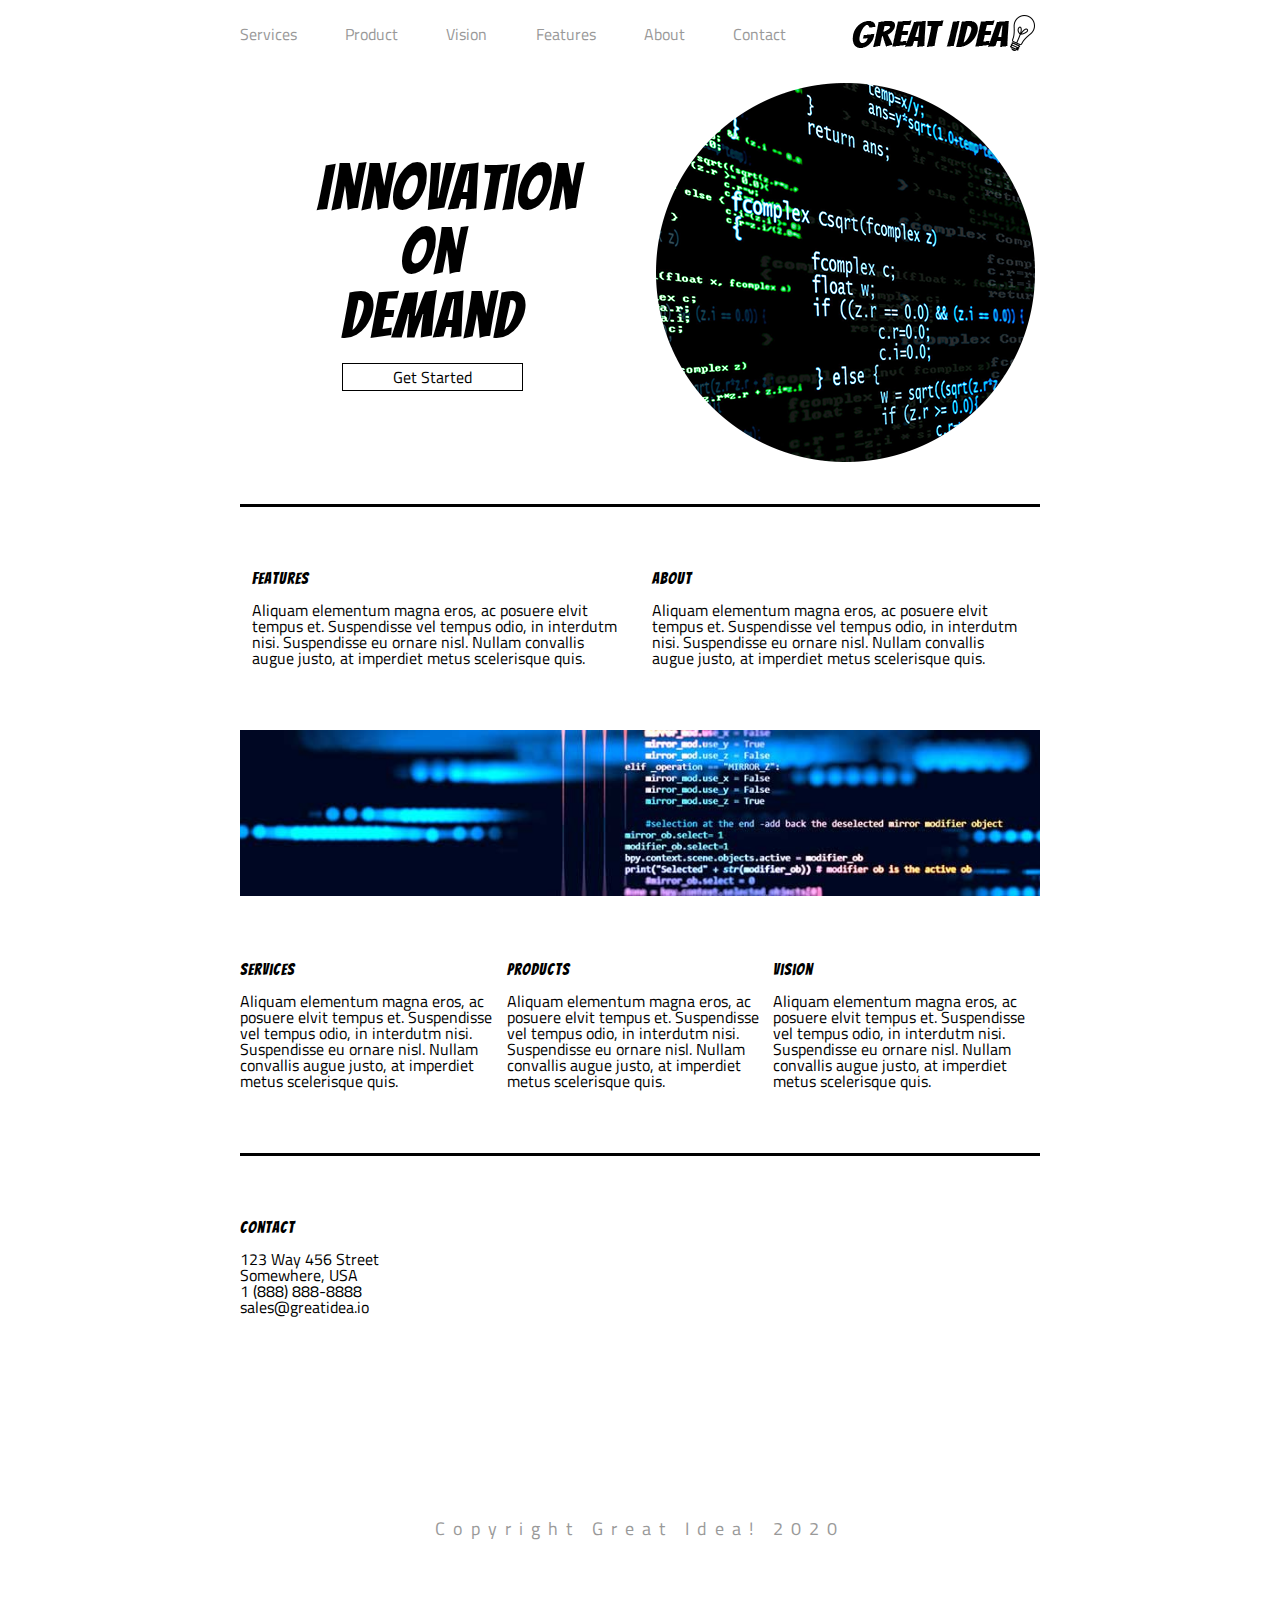
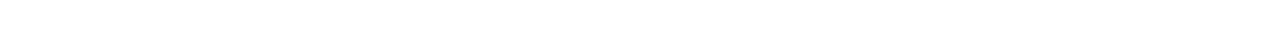
<file: mobile-first/index.html>
<!doctype html>

<html lang="en">
<head>
  <meta charset="utf-8">
  <meta name="viewport" content="width=device-width, initial-scale=1">
  <title>Great Idea - Responsive I</title>

  <link href="https://fonts.googleapis.com/css?family=Bangers|Titillium+Web" rel="stylesheet">
  <link rel="stylesheet" href="css/index.css">

</head>

<body>
  <div class="container">
    <header>
      <div class="nav-bar flex">
        <nav>
            <li><a href="./services.html">Services</a></li>
            <li>Product</li>
            <li>Vision</li>
            <li>Features</li>
            <li>About</li>
            <li>Contact</li>
        </nav>
        <div class="logo-div">
          <img class="logo" src="img/logo.png" alt="Great Idea! Company logo.">
        </div>
      </div>
      <div class="call-to-action flex">
        <div class="cta-main flex">
          <h1>Innovation On Demand</h1>

          <a href="#">Get Started</a>
        </div>
        <div class="cta-img">
          <img src="img/header-img.png" alt="Image of a code snippet.">
        </div>
      </div>
    </header>
    
    <section class="info flex">
      <div class="info-top flex">
        <section class="features">
          <h2>Features</h2>
          <p>Aliquam elementum magna eros, ac posuere elvit tempus et. Suspendisse vel tempus odio, in interdutm nisi. Suspendisse eu ornare nisl. Nullam convallis augue justo, at imperdiet metus scelerisque quis.</p>
        </section>
        <section class="about">
          <h2>About</h2>
          <p>Aliquam elementum magna eros, ac posuere elvit tempus et. Suspendisse vel tempus odio, in interdutm nisi. Suspendisse eu ornare nisl. Nullam convallis augue justo, at imperdiet metus scelerisque quis.</p>
        </section>
      </div>
      <div class="info-middle">
        <img class="middle-img" src="img/mid-page-accent.jpg" alt="Image of code snippets across the screen">
      </div>
      <div class="info-bottom flex">
        <section class="services">
          <h2>Services</h2>
          <p>Aliquam elementum magna eros, ac posuere elvit tempus et. Suspendisse vel tempus odio, in interdutm nisi. Suspendisse eu ornare nisl. Nullam convallis augue justo, at imperdiet metus scelerisque quis.</p>
        </section>
        <section class="products">
          <h2>Products</h2>
          <p>Aliquam elementum magna eros, ac posuere elvit tempus et. Suspendisse vel tempus odio, in interdutm nisi. Suspendisse eu ornare nisl. Nullam convallis augue justo, at imperdiet metus scelerisque quis.</p>
        </section>
        <section class="vision">
          <h2>Vision</h2>
          <p>Aliquam elementum magna eros, ac posuere elvit tempus et. Suspendisse vel tempus odio, in interdutm nisi. Suspendisse eu ornare nisl. Nullam convallis augue justo, at imperdiet metus scelerisque quis.</p>
        </section>
      </div>
    </section>

    <section class="contact">
      <h1>Contact</h1>
      <address>
        <ul>
          <li>123 Way 456 Street
          Somewhere, USA</li>
          <li>1 (888) 888-8888</li>
          <li>sales@greatidea.io</li>
        </ul>
      </address>
    </section>
  </div>

  <footer class="flex">
      <label for="nav-menu">Menu</label>
      <input type="checkbox" id="nav-menu">
      <nav>
        <ul>
          <li><a href="./services.html">Services</a></li>
          <li>Products</li>
          <li>vision</li>
          <li>Features</li>
          <li>About</li>
          <li>Contact</li>
        </ul>
      </nav>
      <span>Copyright Great Idea! 2020</span>
  </footer>
</body>
</html>
</file>
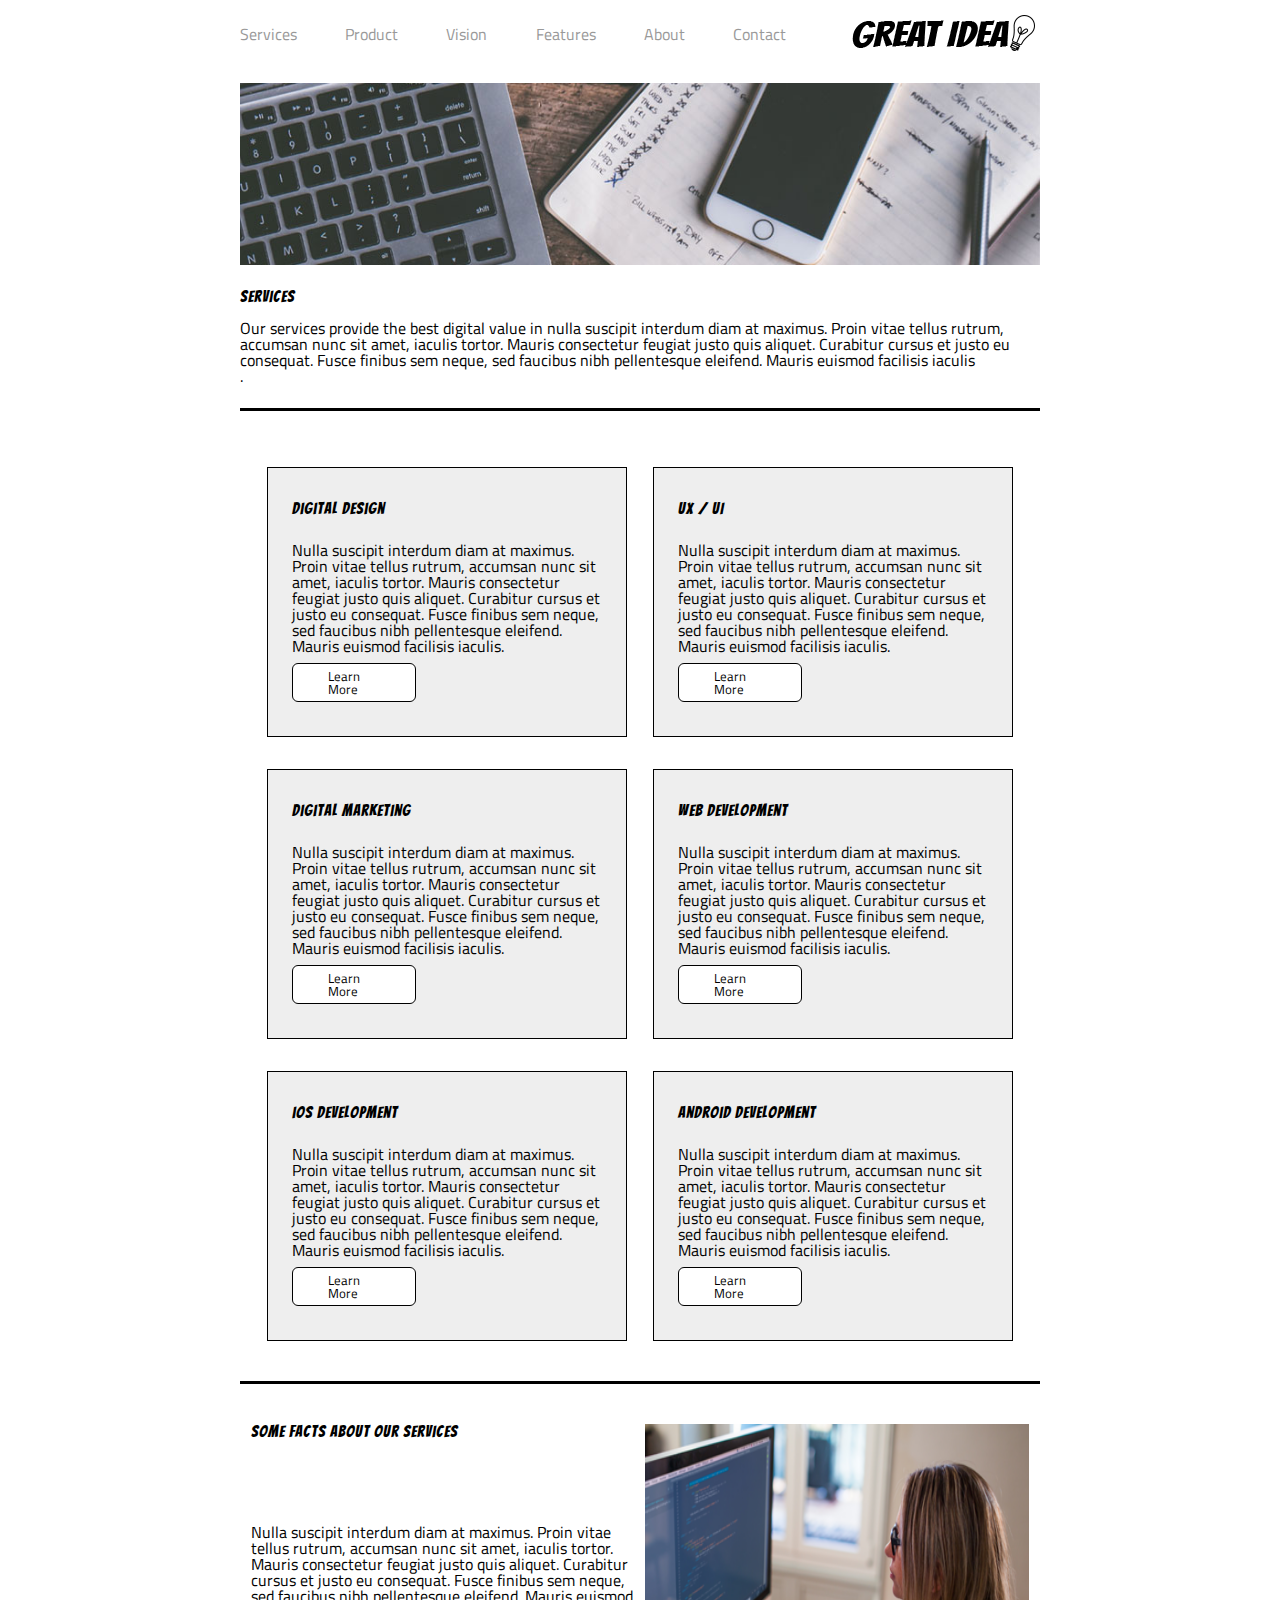
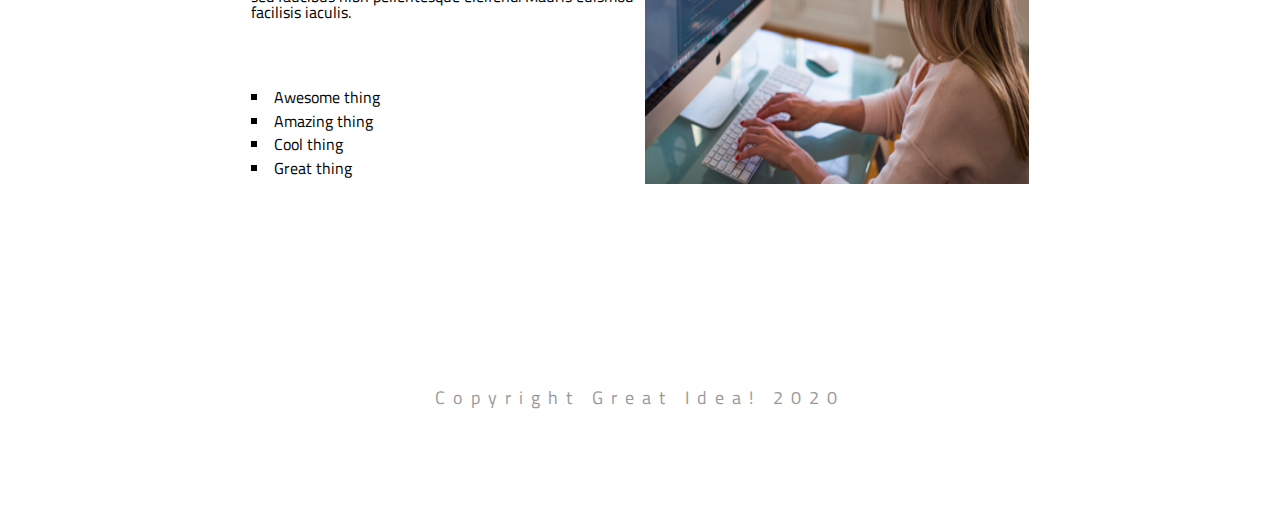
<file: mobile-first/services.html>
<!doctype html>

<html lang="en">
<head>
  <meta charset="utf-8">

  <title>Great Idea!</title>

  <link href="https://fonts.googleapis.com/css?family=Bangers|Titillium+Web" rel="stylesheet">
  <link rel="stylesheet" href="css/index.css">

  <!--[if lt IE 9]>
    <script src="https://cdnjs.cloudflare.com/ajax/libs/html5shiv/3.7.3/html5shiv.js"></script>
  <![endif]-->
</head>

<body>
<div class="container">

  <header>
    <div class="nav-bar flex services-page">
      <nav class="flex">
          <li>Services</li>
          <li>Product</li>
          <li>Vision</li>
          <li>Features</li>
          <li>About</li>
          <li>Contact</li>
      </nav>
      <div class="logo-div">
        <a href="./index.html"><img class="logo" src="img/logo.png" alt="Great Idea! Company logo."></a>
      </div>
    </div>


    <img class="services-header-img" src="./img/services-header.jpg" alt="Our services header image">
    <section class="title-card flex">
      <h1>Services</h1>

      <p>Our services provide the best digital value in nulla suscipit interdum diam at maximus. Proin vitae tellus rutrum, accumsan nunc sit amet, iaculis tortor. Mauris consectetur feugiat justo quis aliquet. Curabitur cursus et justo eu consequat. Fusce finibus sem neque, sed faucibus nibh pellentesque eleifend. Mauris euismod facilisis iaculis</p>.
    </section>
    
  </header>

  <div class="content flex">

    <section class="digital-design flex">
      <h2>Digital Design</h2>

      <p>Nulla suscipit interdum diam at maximus. Proin vitae tellus rutrum, accumsan nunc sit amet, iaculis tortor. Mauris consectetur feugiat justo quis aliquet. Curabitur cursus et justo eu consequat. Fusce finibus sem neque, sed faucibus nibh pellentesque
      eleifend. Mauris euismod facilisis iaculis.</p>

      <a href="#">Learn More</a>
    </section>

    <section class="ui flex">
      <h1>UX / UI</h1>

      <p>Nulla suscipit interdum diam at maximus. Proin vitae tellus rutrum, accumsan nunc sit amet, iaculis tortor. Mauris consectetur feugiat justo quis aliquet. Curabitur cursus et justo eu consequat. Fusce finibus sem neque, sed faucibus nibh pellentesque
      eleifend. Mauris euismod facilisis iaculis.</p>

      <a href="#">Learn More</a>
    </section>

    <section class="digital-marketing flex">
      <h1>Digital Marketing</h1>

      <p>Nulla suscipit interdum diam at maximus. Proin vitae tellus rutrum, accumsan nunc sit amet, iaculis tortor. Mauris consectetur feugiat justo quis aliquet. Curabitur cursus et justo eu consequat. Fusce finibus sem neque, sed faucibus nibh pellentesque
      eleifend. Mauris euismod facilisis iaculis.</p>

      <a href="#">Learn More</a>
    </section>

    <section class="webdev flex">
      <h1>Web Development</h1>

      <p>Nulla suscipit interdum diam at maximus. Proin vitae tellus rutrum, accumsan nunc sit amet, iaculis tortor. Mauris consectetur feugiat justo quis aliquet. Curabitur cursus et justo eu consequat. Fusce finibus sem neque, sed faucibus nibh pellentesque
      eleifend. Mauris euismod facilisis iaculis.</p>

      <a href="#">Learn More</a>
    </section>

    <section class="ios flex">
      <h1>iOS Development</h1>

      <p>Nulla suscipit interdum diam at maximus. Proin vitae tellus rutrum, accumsan nunc sit amet, iaculis tortor. Mauris consectetur feugiat justo quis aliquet. Curabitur cursus et justo eu consequat. Fusce finibus sem neque, sed faucibus nibh pellentesque
      eleifend. Mauris euismod facilisis iaculis.</p>

      <a href="#">Learn More</a>
    </section>

    <section class="android flex">
      <h1>Android Development</h1>

      <p>Nulla suscipit interdum diam at maximus. Proin vitae tellus rutrum, accumsan nunc sit amet, iaculis tortor. Mauris consectetur feugiat justo quis aliquet. Curabitur cursus et justo eu consequat. Fusce finibus sem neque, sed faucibus nibh pellentesque
    eleifend. Mauris euismod facilisis iaculis.</p>

      <a href="#">Learn More</a>
    </section>

  </div>
 

  <section class="services-info flex">
    <div class="facts flex">
      <h2>Some Facts About Our Services</h2>

      <p>Nulla suscipit interdum diam at maximus. Proin vitae tellus rutrum, accumsan nunc sit amet, iaculis tortor. Mauris consectetur feugiat justo quis aliquet. Curabitur cursus et justo eu consequat. Fusce finibus sem neque, sed faucibus nibh pellentesque
      eleifend. Mauris euismod facilisis iaculis.</p>

      <ul>
        <li>Awesome thing</li>
        <li>Amazing thing</li>
        <li>Cool thing</li>
        <li>Great thing</li>
      </ul>
    </div>

    <img class="services-info-img" src="img/services-info.png" alt="one of our employees hard at work">
  </section>
</div>

<footer class="flex">
  <label for="nav-menu">Menu</label>
  <input type="checkbox" id="nav-menu">
  <nav>
    <ul>
      <li><a href="./index.html">Home</a></li>
      <li>Products</li>
      <li>vision</li>
      <li>Features</li>
      <li>About</li>
      <li>Contact</li>
    </ul>
  </nav>
  <span>Copyright Great Idea! 2020</span>
</footer>

</body>

</html>
</file>
<file: mobile-first/css/index.css>
/* http://meyerweb.com/eric/tools/css/reset/ 
   v2.0 | 20110126
   License: none (public domain)
*/

html, body, div, span, applet, object, iframe,
h1, h2, h3, h4, h5, h6, p, blockquote, pre,
a, abbr, acronym, address, big, cite, code,
del, dfn, em, img, ins, kbd, q, s, samp,
small, strike, strong, sub, sup, tt, var,
b, u, i, center,
dl, dt, dd, ol, ul, li,
fieldset, form, label, legend,
table, caption, tbody, tfoot, thead, tr, th, td,
article, aside, canvas, details, embed, 
figure, figcaption, footer, header, hgroup, 
menu, nav, output, ruby, section, summary,
time, mark, audio, video {
	margin: 0;
	padding: 0;
	border: 0;
	font-size: 100%;
	font: inherit;
	vertical-align: baseline;
}
/* HTML5 display-role reset for older browsers */
article, aside, details, figcaption, figure, 
footer, header, hgroup, menu, nav, section {
	display: block;
}
body {
	line-height: 1;
}
ol, ul {
	list-style: none;
}
blockquote, q {
	quotes: none;
}
blockquote:before, blockquote:after,
q:before, q:after {
	content: '';
	content: none;
}
table {
	border-collapse: collapse;
	border-spacing: 0;
}

/* Set every element's box-sizing to border-box */
* {
    box-sizing: border-box;
}

html, body {
    height: 100%;
    font-family: 'Titillium Web', sans-serif;
}

h1, h2, h3, h4, h5 {
    font-family: 'Bangers', cursive;
    letter-spacing: 1px;
    margin-bottom: 15px;
}

/* Your code starts here! */

/* Container and Universals */

.flex {
	display: flex;
}

.container {
	width: 95%;
	margin: 0 auto 15vh auto;
	font-size: 1rem;
}

/* Navigation */

.nav-bar nav {
	display: none;
	width: 100%;

}

.nav-bar nav li {
	display: inline-block;
	list-style: none;
}

footer {
	/* Positioning */
	position: fixed;
	top: 90vh;
	left: 0;

	/* Display & Box Model */
	min-height: 10vh;
	height: auto;
	width: 100%;
	flex-direction: column-reverse;
	justify-content: space-around;
	align-items: center;
	border-top: 3px solid #999999;

	/* Text */
	font-size: 1.1rem;
	letter-spacing: .5rem;

	/* Color */
	background-color: white;
	color: #999999;
}

#nav-menu {
	display: none;
}

#nav-menu ~ nav {
	display: none;
	width: 100%;
}

#nav-menu ~ nav ul {
	/* Display & Block */
	display: none;
	height: 91vh;
	width: 100%;
	margin-top: -93vh;

	/* color */
	background-color: white;
	text-align: center;
}

#nav-menu ~ nav a {
	text-decoration: none;
	color: inherit;
}

#nav-menu:checked ~ nav {
	display: block;
}

#nav-menu:checked ~ nav ul {
	display: flex;
	flex-direction: column;
	justify-content: space-evenly;
}

/* Header */

.nav-bar {
	justify-content: center;
	flex-wrap: wrap-reverse;
	padding-bottom: 15px;
	border-bottom: 3px solid black;
	margin: 15px 0;
	color: #999999;
}

.call-to-action {
	width: 100%;
	justify-content: center;
	border-bottom: 3px solid black;
}

.cta-main {
	width: 80%;
	flex-direction: column;
	align-items: center;
	margin-bottom: 15px;
}

.cta-main h1 {
	text-align: center;
	font-size: 4rem;
}

.cta-main a {
	text-decoration: none;
	color: inherit;
	padding: 5px 50px;
	border: 1px solid black;
}

.cta-img {
	display: none;
}

/* Header - Services */

.services-header-img {
	display: none;
	width: 100%;
	height: auto;
	margin-bottom: 3%;
}

.title-card {
	flex-direction: column;
	padding-bottom: 3%;
	border-bottom: 3px solid black;
}

.title-card h1 {
	width: 100%;
	text-align: center;
}

/* Content */

.info {
	flex-direction: column;
	padding-bottom: 8%;
	border-bottom: 3px solid black;
	margin-bottom: 8%;
}

.info > div {
	flex-direction: column;
}

.info > div > section {
	margin-top: 8%;
}

.info-middle {
	margin-top: 8%;
}

.info-middle img {
	width: 100%;
	height: auto;
}

/* Content - Services */

.content {
	flex-direction: column;
	padding-bottom: 3%;
	border-bottom: 3px solid black;
	margin: 5% 0;
}

.content section {
	height: 30vh;
	flex-direction: column;
	justify-content: space-evenly;
	padding: 3%;
	border: 1px solid black;
	margin: 5% 0;

	background-color: #eeeeee;
}

.content section a {
	/* Display & Box */
	width: 40%;
	padding: 6px 35px;
	border: 1px solid black;
	border-radius: 6px;

	/* Text */
	text-decoration: none;
	font-size: .8rem;

	/* Color */
	color: black;
	background-color: white;
}

.facts {
	height: 300px;
	flex-direction: column;
	justify-content: space-between;
}

.facts ul {
	list-style: square inside;
}

.facts ul li {
	padding-bottom: 2%;
}

.services-info-img {
	display: none;
	width: 48%;
	height: auto;
}

/* Footer */

footer span {
	display: none;
}


/* Media Queries */

@media (min-width: 500px) {
	.container {
		margin-bottom: 8%;
	}
	.nav-bar {
		border-bottom: none;
	}
	.nav-bar nav{
		display: flex;
		justify-content: space-between;
	}
	.nav-bar nav a {
		text-decoration: none;
		color: inherit;
	}
	.logo-div {
		margin-bottom: 3%;
	}
	.contact {
		width: 200px;
	}
	footer {
		position: static;
		min-height: 0;
		border: none;
		padding: 8% 0;
	}
	footer span {
		display: block;
	}
	footer nav {
		display: none;
	}
	footer label {
		display: none;
	}
	/* Services Page */
	.services-info {
		justify-content: space-evenly;
	}
	.facts {
		width: 48%;
		height: 40vh;
	}
	.services-info-img {
		display: block;
	}
}

@media (min-width: 800px) {
	.container {
		width: 46%;
		min-width: 800px;
	}
	.nav-bar {
		flex-wrap: nowrap;
		justify-content: space-between;
	}
	.nav-bar nav {
		width: 68.25%;
		align-items: center;
	}
	.logo-div {
		width: 23.5%;
		height: 100%;
		margin: 0;
	}
	/* Main Page */
	.call-to-action {
		justify-content: space-between;
		padding-bottom: 5%;
	}
	.cta-main {
		width: 48%;
		justify-content: center;
		margin: 0;
	}
	.cta-main h1 {
		width: 60%;
	}
	.cta-img {
		width: 48%;
		display: block;
	}
	.info > div {
		flex-direction: row;
		justify-content: space-around;
	}
	.info-top section {
		width: 47%;
	}
	/* Services Page */
	.services-header-img {
		display: block;
	}
	.title-card h1 {
		text-align: left;
	}
	.content {
		flex-direction: row;
		flex-wrap: wrap;
		justify-content: space-evenly;
	}
	.content section {
		width: 45%;
		margin: 2% 0;
	}
}
</file>
